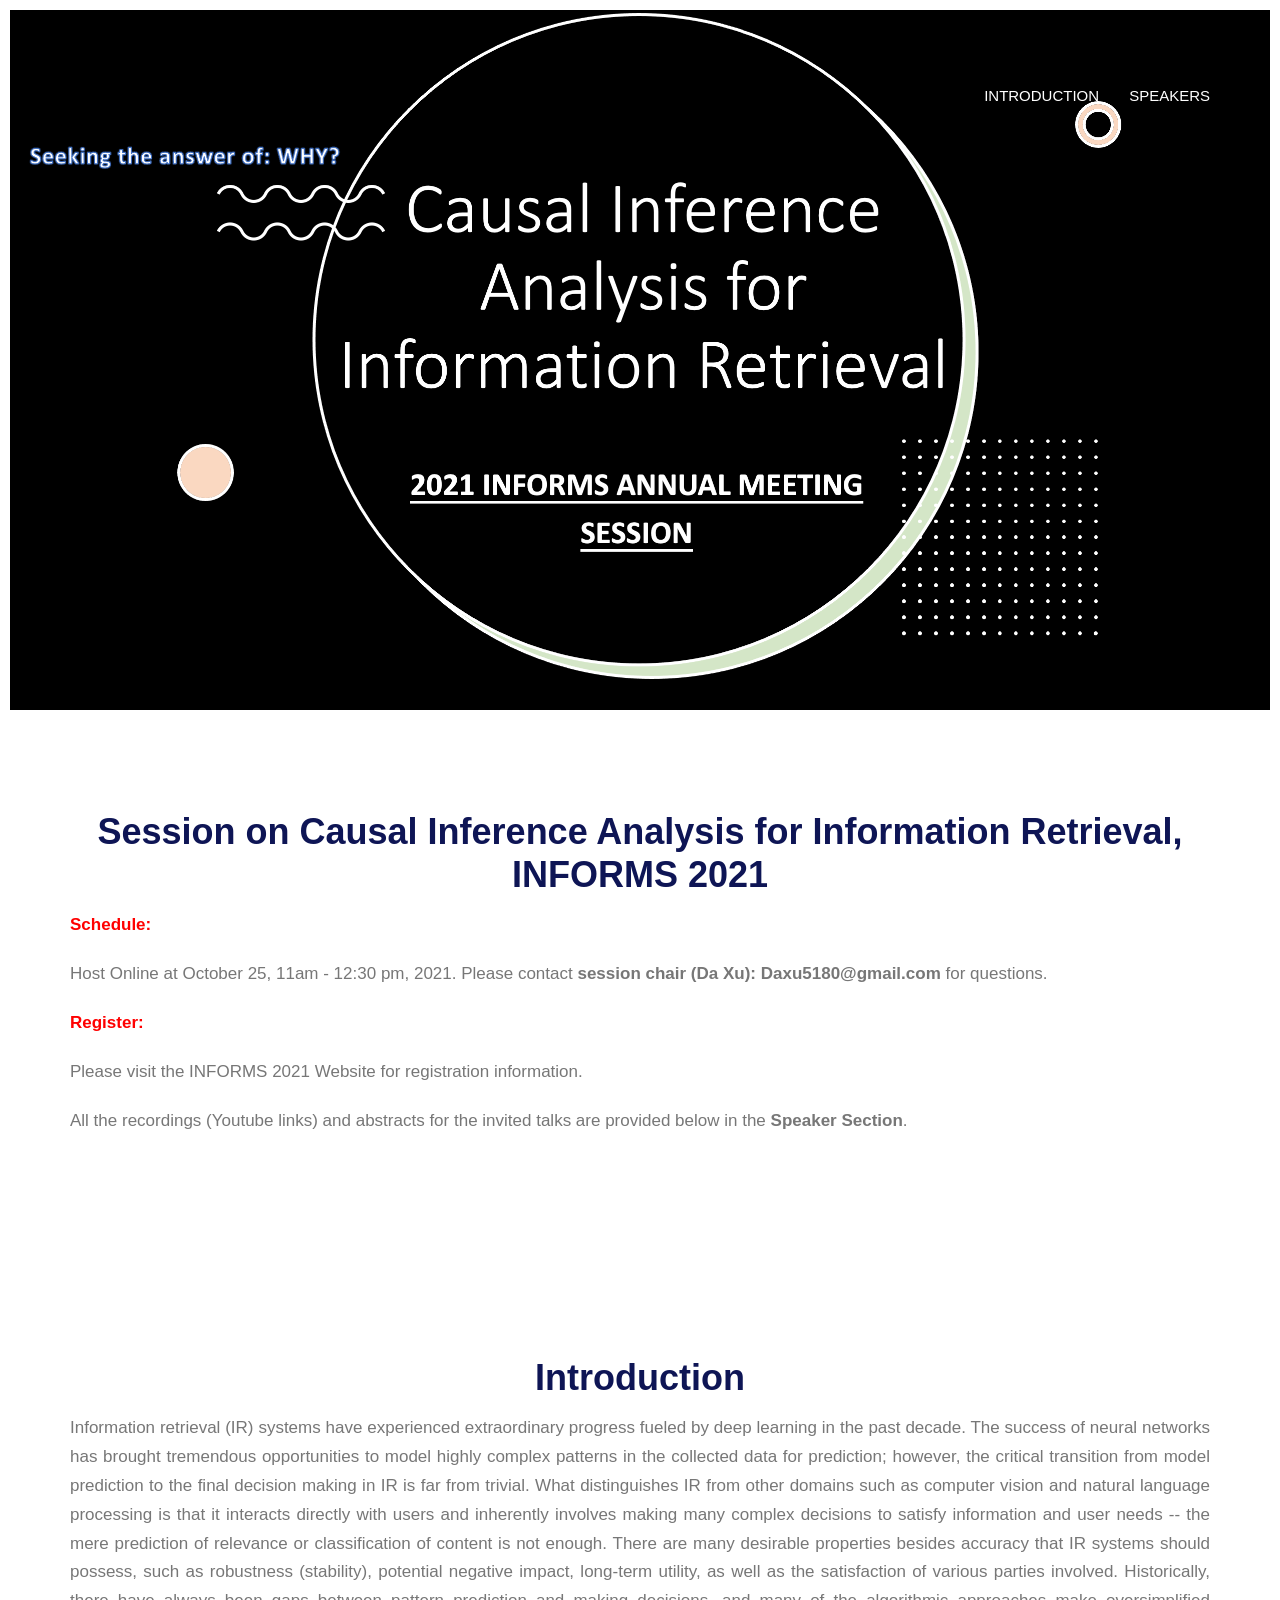
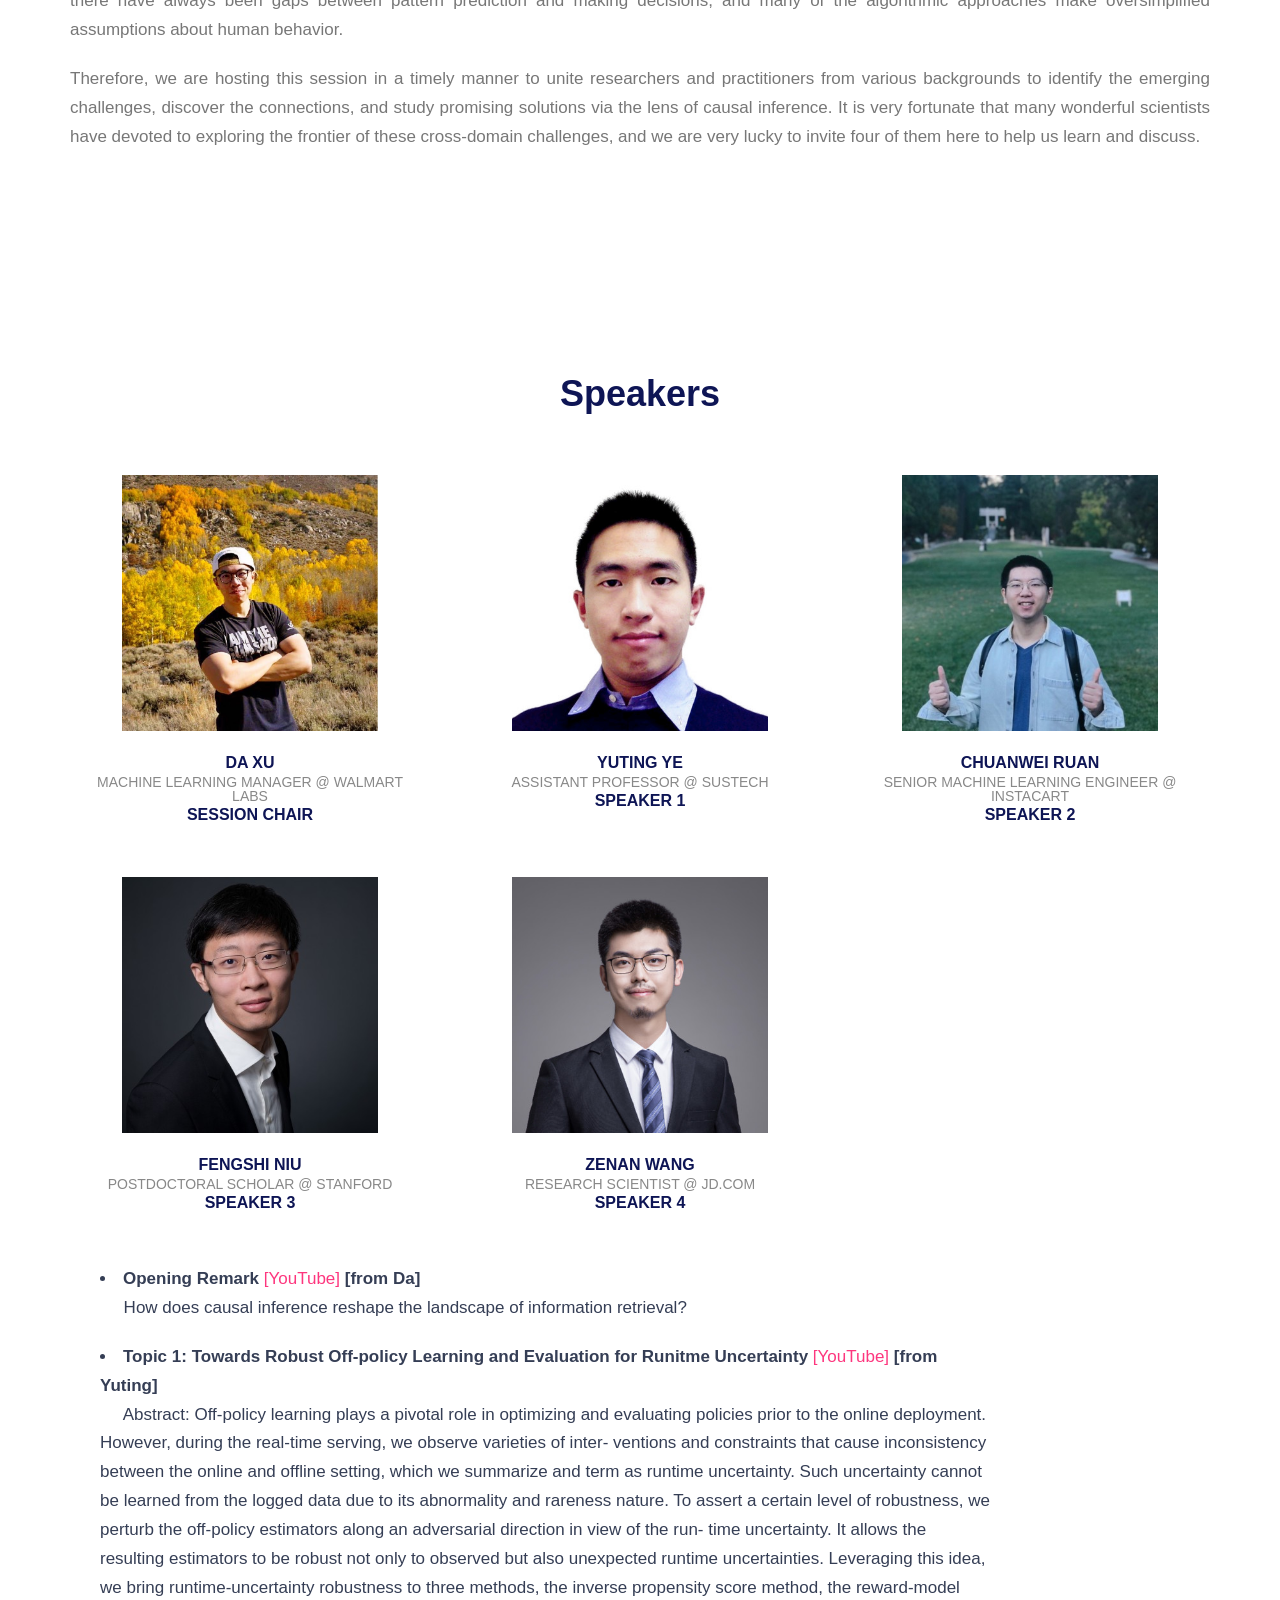
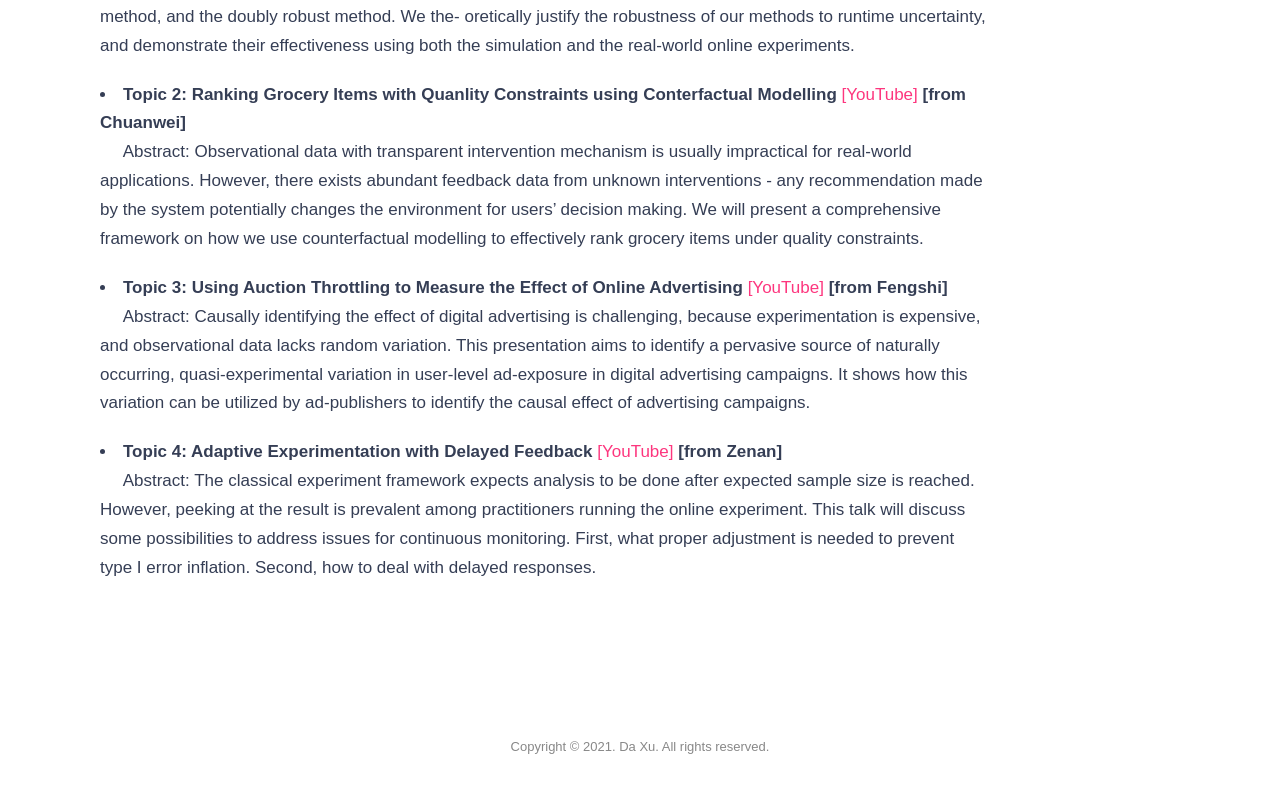
<file: index.html>
<!DOCTYPE html>
<html>

<head>
    <meta http-equiv="Content-Type" content="text/html; charset=UTF-8">

    <meta http-equiv="X-UA-Compatible" content="IE=edge">
    <meta name="viewport" content="width=device-width, initial-scale=1">
    <!-- The above 3 meta tags *must* come first in the head; any other head content must come *after* these tags -->
    <!-- <title>Causal Inference Analysis for Information Retrieval, INFORMS'21 Session</title> -->
<!--     <link rel="icon" href="./images/Logo.png">
 -->
    <!-- favicon
    <link href="favicon.png" rel=icon>-->

    <!-- web-fonts -->
    <link href="./resources/css" rel="stylesheet" type="text/css">

    <!-- Bootstrap -->
    <link href="./resources/bootstrap.min.css" rel="stylesheet">

    <!-- Style CSS -->
    <link href="./resources/style.css" rel="stylesheet">

    <!-- HTML5 shim and Respond.js for IE8 support of HTML5 elements and media queries -->
    <!-- WARNING: Respond.js doesn't work if you view the page via file:// -->
    <!--[if lt IE 9]>
    <script src="https://oss.maxcdn.com/html5shiv/3.7.2/html5shiv.min.js"></script>
    <script src="https://oss.maxcdn.com/respond/1.4.2/respond.min.js"></script>
    <![endif]-->
    <link href="./resources/css" rel="stylesheet">
    <script type="text/javascript" src="./resources/jquery-1.12.4.min.js"></script>
</head>

<body id="page-top" data-spy="scroll" data-target=".navbar">
    <div id="main-wrapper">
        <!-- Page Preloader -->
        <div id="preloader" style="display: none;">
            <div id="status">
                <div class="status-mes"></div>
            </div>
        </div>

        <header class="header">
            <!-- Navigation -->
            <nav class="navbar main-menu" role="navigation">
                <div class="container">
                    <div class="navbar-header">
                        <button type="button" class="navbar-toggle" data-toggle="collapse"
                            data-target=".navbar-main-collapse">
                            <span class="sr-only">Toggle navigation</span>
                            <span class="icon-bar"></span>
                            <span class="icon-bar"></span>
                            <span class="icon-bar"></span>
                        </button>
                        <!--<a class="navbar-brand page-scroll" href="#page-top"><img src="img/logo.png" alt=""></a>-->
                    </div>

                    <!-- Collect the nav links, forms, and other content for toggling -->
                    <div class="collapse navbar-collapse navbar-right navbar-main-collapse">
                        <ul class="nav navbar-nav">
                            <!-- Hidden li included to remove active class from about link when scrolled up past about section -->
                            <li class="hidden active"><a href="#page-top"></a></li>
                            <li class=""><a class="page-scroll" href="#section-intro">Introduction</a></li>
                            <li class=""><a class="page-scroll" href="#section-speaker">Speakers</a></li>
                        </ul>
                    </div>
                    <!-- /.navbar-collapse -->
                </div>
                <!-- /.container -->
            </nav>

            <!-- .nav -->

        </header>

        <div class="jumbotron text-center">
            <div class="content">
<!--                 <h1>Session on Causal Inference Analysis for Information Retrieval, INFORMS 2021</h1> -->
<!--                 <div class="event-date">October 25 11:00am (PDF) - October 25 12:30mm (PDT), 2021 </div> -->
            </div>
        </div>
        <!-- .Jumbotron-->

        <!-- Introduction Section -->
        <section id="section-header" class="section-wrapper about-event">
            <div class="container">
                <div class="row">
                    <div class="col-lg-12 text-center">
                        <h1>Session on Causal Inference Analysis for Information Retrieval, INFORMS 2021</h1>
                    </div>
                </div>
                <div class="row text-justify">
                    <div class="col-md-12">
                        <p style="color:red"><b>Schedule: </b> </p>
                        <p class="large text-muted">
                            Host Online at October 25, 11am - 12:30 pm, 2021. Please contact <b>session chair (Da Xu): Daxu5180@gmail.com</b> for questions.
                        </p>
                        <p style="color:red"><b>Register: </b> </p>
                        <p class="large text-muted">
                            Please visit the INFORMS 2021 Website for registration information. 
                        </p>
                        <p class="large text-muted">
                            All the recordings (Youtube links) and abstracts for the invited talks are provided below in the <b>Speaker Section</b>.
                        </p>
                </div>
            </div>
        </section>


        <!-- Introduction Section -->
        <section id="section-intro" class="section-wrapper about-event">
            <div class="container">
                <div class="row">
                    <div class="col-lg-12 text-center">
                        <h1>Introduction</h1>
                    </div>
                </div>


                <div class="row text-justify">
                    <div class="col-md-12">

                        <p class="large text-muted">
                            Information retrieval (IR) systems have experienced extraordinary progress fueled by deep learning in the past decade. The success of neural networks has brought tremendous opportunities to model highly complex patterns in the collected data for prediction; however, the critical transition from model prediction to the final decision making in IR is far from trivial. What distinguishes IR from other domains such as computer vision and natural language processing is that it interacts directly with users and inherently involves making many complex decisions to satisfy information and user needs -- the mere prediction of relevance or classification of content is not enough. There are many desirable properties besides accuracy that IR systems should possess, such as robustness (stability), potential negative impact, long-term utility, as well as the satisfaction of various parties involved. Historically, there have always been gaps between pattern prediction and making decisions, and many of the algorithmic approaches make oversimplified assumptions about human behavior. 

                        </p>
                        <p class="large text-muted">
                            Therefore, we are hosting this session in a timely manner to unite researchers and practitioners from various backgrounds to identify the emerging challenges, discover the connections, and study promising solutions via the lens of causal inference. It is very fortunate that many wonderful scientists have devoted to exploring the frontier of these cross-domain challenges, and we are very lucky to invite four of them here to help us learn and discuss.
                        </p>

                </div>
            </div>
        </section>



    <section id="section-speaker" class="section-wrapper team">
        <div class="container">
            <div class="row">
                <div class="col-md-12">
                    <div class="section-title">
                        <h1>Speakers</h1>
                    </div>
                </div>
            </div>
        <div class="row">
            <div class="col-md-4">
                <figure class="thumbnail">
                    <a href="https://www.linkedin.com/in/da-xu-62106b159/"><img src="./images/da.jpeg" class="img-responsive"
                            alt="Da Xu"></a>
                    <figcaption class="caption text-center">
                        <h3>Da Xu 
                            <small>Machine Learning Manager @ Walmart Labs</small>
                            Session Chair
                        </h3>

                    </figcaption>
                </figure>
            </div>

            <div class="col-md-4">
                <figure class="thumbnail">
                    <a href="https://www.linkedin.com/in/yuting-ye-65b495125/"><img src="./images/yuting.jpeg"
                            class="img-responsive" alt="Yuting Ye"></a>
                    <figcaption class="caption text-center">
                        <h3>Yuting Ye
                            <small>Assistant Professor @ SUSTech</small>
                            Speaker 1
                        </h3>
                    </figcaption>
                </figure>
            </div>

            <div class="col-md-4">
                <figure class="thumbnail">
                    <a href="https://www.linkedin.com/in/chuanwei-r-507832126/"><img src="./images/chuanwei.jpeg"
                            class="img-responsive" alt="Chuanwei Ruan"></a>
                    <figcaption class="caption text-center">
                        <h3>Chuanwei Ruan
                            <small>Senior Machine Learning Engineer @ Instacart </small>
                            Speaker 2
                        </h3>
                    </figcaption>
                </figure>
            </div>

            <div class="col-md-4">
                    <figure class="thumbnail">
                        <a href="https://www.linkedin.com/in/fengshiniu/"><img src="./images/fengshi.jpeg"
                                class="img-responsive" alt="Fengshi Niu"></a>
                        <figcaption class="caption text-center">
                            <h3> Fengshi Niu
                                <small>Postdoctoral Scholar @ Stanford</small>
                                Speaker 3
                            </h3>
                        </figcaption>
                    </figure>
            </div>

            <div class="col-md-4">
                    <figure class="thumbnail">
                        <a href="https://www.linkedin.com/in/zenan-wang-4886b858/"><img src="./images/zenan.jpeg"
                                class="img-responsive" alt="Zeman Wang"></a>
                        <figcaption class="caption text-center">
                            <h3>Zenan Wang
                                <small>Research Scientist @ JD.com</small>
                                Speaker 4
                            </h3>
                        </figcaption>
                    </figure>
            </div>
        </div>
        <!-- .row -->
        <div class="col-lg-10 text-left">
                    <div class="col-md-12">
                            <li><b>Opening Remark</b> 
                                <a href="https://youtu.be/4YxwbaqHRoc">[YouTube]</a>
                                <b>[from Da] </b>  
                            </li>
                            &nbsp&nbsp&nbsp&nbsp How does causal inference reshape the landscape of information retrieval?
                            <p></p>
                            <li><b>Topic 1: Towards Robust Off-policy Learning and Evaluation for Runitme Uncertainty</b> 
                                <a href="https://youtu.be/DzIzOBILexQ">[YouTube]</a>
                                <b>[from Yuting] </b>  
                            </li>
                            &nbsp&nbsp&nbsp&nbsp Abstract: Off-policy learning plays a pivotal role in optimizing and evaluating policies prior to the online deployment. However, during the real-time serving, we observe varieties of inter- ventions and constraints that cause inconsistency between the online and offline setting, which we summarize and term as runtime uncertainty. Such uncertainty cannot be learned from the logged data due to its abnormality and rareness nature. To assert a certain level of robustness, we perturb the off-policy estimators along an adversarial direction in view of the run- time uncertainty. It allows the resulting estimators to be robust not only to observed but also unexpected runtime uncertainties. Leveraging this idea, we bring runtime-uncertainty robustness to three methods, the inverse propensity score method, the reward-model method, and the doubly robust method. We the- oretically justify the robustness of our methods to runtime uncertainty, and demonstrate their effectiveness using both the simulation and the real-world online experiments.
                            <p></p>
                            <li><b>Topic 2: Ranking Grocery Items with Quanlity Constraints using Conterfactual Modelling</b> 
                                    <a href="https://youtu.be/XVazQz2cGUU">[YouTube]</a>
                                <b>[from Chuanwei] </b> </li>
                            &nbsp&nbsp&nbsp&nbsp Abstract: Observational data with transparent intervention mechanism is usually impractical for real-world applications. However, there exists abundant feedback data from unknown interventions - any recommendation made by the system potentially changes the environment for users’ decision making. We will present a comprehensive framework on how we use counterfactual modelling to effectively rank grocery items under quality constraints.
                            <p></p>
                            <li><b>Topic 3: Using Auction Throttling to Measure the Effect of Online Advertising</b>  <a
                                    href="https://youtu.be/aYmGIg_2epI">[YouTube]</a>
                                <b>[from Fengshi] </b> 
                            </li>
                            &nbsp&nbsp&nbsp&nbsp Abstract: Causally identifying the effect of digital advertising is challenging, because experimentation is expensive, and observational data lacks random variation. This presentation aims to identify a pervasive source of naturally occurring, quasi-experimental variation in user-level ad-exposure in digital advertising campaigns. It shows how this variation can be utilized by ad-publishers to identify the causal effect of advertising campaigns.
                            <p></p>
                            <li><b>Topic 4: Adaptive Experimentation with Delayed Feedback</b> <a
                                    href="https://youtu.be/SfT6fwZ5FxY">[YouTube]</a>
                                <b>[from Zenan] </b>  
                            </li>
                            &nbsp&nbsp&nbsp&nbsp Abstract: The classical experiment framework expects analysis to be done after expected sample size is reached. However, peeking at the result is prevalent among practitioners running the online experiment. This talk will discuss some possibilities to address issues for continuous monitoring. First, what proper adjustment is needed to prevent type I error inflation. Second, how to deal with delayed responses.
                            <p></p>

                    </div>
            </div>


        </div>
        <!-- /.container -->
    </section>


    <footer class="footer">
        <div class="copyright-section">
            <div class="container">
                <div class="col-md-12">
                    <div class="copytext text-center">Copyright © 2021. Da Xu. All rights reserved.</div>
                </div>
            </div>
            <!-- .container -->
        </div>
        <!-- .copyright-section -->
    </footer>
    <!-- .footer -->

    <!-- #main-wrapper -->


    <!-- jquery -->
    <script src="./resources/jquery-2.1.4.min.js"></script>

    <!-- Bootstrap -->
    <script src="./resources/bootstrap.min.js"></script>

    <!-- Plugin JavaScript -->
    <script src="./resources/jquery.easing.min.js"></script>

    <!-- Google Maps API Key - Use your own API key to enable the map feature. More information on the Google Maps API can be found at https://developers.google.com/maps/ -->
    <!---<script src="https://maps.googleapis.com/maps/api/js"></script>--->

    <!--<script src="js/one-page-nav.js"></script>-->
    <script src="./resources/scripts.js"></script>

    <div class="jvectormap-tip"></div>
</body>
<div id="slickdeals" data-initialized="1"></div>

</html>
</file>
<file: resources/style.css>
/*------------------------------------------------------------------
[Table of contents]

1. Body
    2. Global Typography
    3. Section Background / .gray-bg / .white-bg
	4. Header /
	    4.1. .top-bar
		4.2. Navigation / .navbar
	5. Hero Slider / .hero-slide
	6. Services / .services
	7. About Us / .about-us
	8. Testimonial / .testimonialOne
	9. Team / .team
	10. Pricing Table / .pricing-section
	11. Client Logo / .client-logo
	12. Contact Section
	    12.1. #googleMap
	    12.2. Contact Form
	13. Footer / .footer
	14. Preloader / #preloader


# [Color codes]

# Body  (text): #888
# Heading Color #0E1555
# Theme Color (link color) #FD367E
# Mid grey (sub header) #666666
# -------------------------------------------------------------------*/

body {
    font-family : 'Roboto', sans-serif;
    font-size   : 17px;
    line-height : 1.7em;
    color       : #353e55;
    font-weight : 100;
    background  : #ffffff;
    border      : 10px solid #fff;
    }

/* --------------------------------------
 * Global Typography
 *------------------------------------------*/

h1, h2, h3, h4, h5, h6 {
    margin : 0 0 15px;
    color  : #0e1555;
    }

h1 {
    font-size   : 36px;
    line-height : 1.2em;
    font-weight : 700;
    }

h2 {
    font-size   : 30px;
    line-height : 1.5em;
    font-weight : 400;
    }

h3 {
    font-size   : 24px;
    line-height : 1.5em;
    font-weight : 300;
    }

h4 {
    font-size   : 18px;
    line-height : 1.5em;
    font-weight : 300;
    }

h5 {
    font-size   : 16px;
    line-height : 1.5em;
    font-weight : 500;
    }

h6 {
    font-size   : 15px;
    line-height : 24px;
    }

/* --------------------------------------
 * LINK STYLE
 *------------------------------------------*/
a {
    color              : #fd367e;
    text-decoration    : none;
    -webkit-transition : all 0.3s ease 0s;
    -moz-transition    : all 0.3s ease 0s;
    -o-transition      : all 0.3s ease 0s;
    transition         : all 0.3s ease 0s;
    }

a,
a:active,
a:focus,
a:active {
    text-decoration : none;
    outline         : none
    }

a:hover,
a:focus {
    text-decoration : none;
    color           : #999999;
    }

p {
    margin-bottom : 20px;
    }

p.lead {
    font-size   : 19px;
    line-height : 1.7em;
    }

ul {
    margin     : 0;
    padding    : 0;
    list-style : none;
    }

/*Button Style*/
.btn {
    padding        : 10px 30px;
    margin-bottom  : 0;
    font-size      : 16px;
    border-radius  : 0;
    font-weight    : 500;
    border-width   : 2px;
    text-transform : uppercase;
    }

.btn-lg {
    font-size : 18px;
    padding   : 15px 30px
    }

/*btn-primary*/
.btn-primary {
    background-color : #fd367e;
    border-color     : #fd367e;
    }

.btn-primary:hover,
.btn-primary:focus,
.btn-primary:active:focus {
    background   : transparent;
    color        : #fd367e;
    border-color : #fd367e;
    }

/*btn-default*/
.btn-default {
    color            : #ffffff;
    background-color : transparent;
    border-color     : #ffffff;
    }

.btn-default:hover,
.btn-default:focus,
.btn-default:active:focus {
    background-color : transparent;
    color            : #fd367e;
    border-color     : #fd367e;
    }

button:focus,
.btn:focus,
.btn:active:focus {
    outline : none;
    }

/* --------------------
 * Section Background
 * -------------------*/

.gray-bg {
    background-color : #f0f1f3;
    border-top       : 1px solid #eeeeee;
    border-bottom    : 1px solid #eeeeee;
    }

.white-bg {
    background-color : #ffffff;
    }

/* --------------------
 *  main Wrapper
 * -------------------*/
#main-wrapper {
    background : #ffffff;
    overflow   : hidden;
    }

/*-----------------------------
 * NAVIGATION & HEADER STYLE
 *-------------------------------*/

.header {
    position : absolute;
    left     : 15px;
    right    : 15px;
    top      : 40px;
    z-index  : 9;
    }

/*Logo*/
.navbar-brand {
    padding : 0;
    height  : auto;
    margin  : 5px 0 !important;
    }

@media (max-width : 768px) {
    .navbar-brand {
        width : 200px;
        }

    .navbar-brand img {
        max-width : 100%;
        height    : auto;
        }
    }

/*navbar*/

.navbar {
    border-radius  : 0;
    padding        : 30px 0;
    background     : transparent;
    margin         : 0;
    font-size      : 15px;
    text-transform : uppercase;
    }

@media (max-width : 768px) {
    .navbar {
        padding : 10px;
        }
    }

/*navbar toggle*/
.navbar-toggle {
    margin        : 5px 0;
    padding       : 11px 10px;
    background    : transparent;
    }

.navbar-toggle:hover {
    color: #fff;
    }

.navbar-toggle .icon-bar {
    background: #fff;
    }

/*Navigation Style*/

.main-menu .navbar-right {
    margin-right : -15px;
    }

.main-menu .nav li a {
    color       : #ffffff;
    font-weight : 500;
    padding     : 15px 0 15px 30px;
    }

.main-menu .nav li a:hover,
.main-menu .nav li.active a {
    color      : #fd367e;
    background : transparent;
    }

.main-menu .nav li a:focus {
    background : transparent;
    }

@media (max-width : 991px) {
    .main-menu .nav li a {
        padding-left : 15px;
        }
    }

@media (max-width : 768px) {
    .main-menu .nav li {
        text-align : center;
        }

    .main-menu .nav li a {
        padding : 5px 0;
        color: #0e1555;
        }

    .navbar-collapse {
        margin-top : 10px;
        background: #fff;
        }
    }


/* Sticky Menu */
.sticky-nav {
    position           : fixed;
    right              : 0;
    left               : 0;
    top                : 0;
    z-index            : 999;
    background         : #ffffff !important;
    padding            : 5px 0;
    box-shadow         : 0 2px 5px rgba(0, 0, 0, .1);
    -webkit-transition : all .5s ease-in-out;
    -moz-transition    : all .5s ease-in-out;
    transition         : all .5s ease-in-out;
    }

.sticky-nav .nav li a {
    color : #0e1555;
    }

.sticky-nav .navbar-toggle .icon-bar{
    background: #333;
    }

@media (max-width: 768px) {
    .sticky-nav{
        padding-left: 10px;
        padding-right: 10px;
        }
    }

/*-------------------
 * Jumbotron
 *-------------------*/

.jumbotron {
    background            : url("../images/Logo.png");
    background-size       : contain;
    padding               : 0;
    margin                : 0;
    height                : 700px;
    min-height            : 500px;
    max-width             : 100%;
    vertical-align        : middle;
    position              : relative;
    background-attachment : fixed;
    background-repeat     : no-repeat;
    background-position   : center top;
    overflow              : hidden;
    }

.jumbotron .content {
    color             : #000000;
    position          : absolute;
    top               : 82%;
    left              : 0;
    right             : 0;
    height            : 30%;
    width             : 100%;
    margin            : 0 auto;
    padding           : 0 10%;
    transform         : translateY(-50%);
    -webkit-transform : translateY(-50%);
    -moz-transform    : translateY(-50%);
    }

.jumbotron .content h1 {
    color       : #000000;
    font-weight : bold;
    }

.jumbotron .content p.lead {
    font-size   : 24px;
    line-height : 1.5em;
    color       : rgba(255, 255, 255, .7);
    }

.jumbotron .content .event-date {
    font-size     : 24px;
    margin-bottom : 40px;
    }

.jumbotron .btn {
    margin-top : 40px;
    }

@media (max-width : 600px) {
    .jumbotron .content {
        min-height : auto;
        }

    .jumbotron .content h1 {
        font-size : 26px;
        }

    .jumbotron .content p.lead {
        font-size : 15px;
        }
    }

/*---------------------------
 * Section Wrapper
 *---------------------------*/
.section-wrapper {
    padding : 100px 0;
    }

/*---------------------------
 * Section Title
 *---------------------------*/
.section-title {
    margin-bottom : 60px;
    text-align    : center;
    }

.section-title h1 {
    margin-bottom : 5px;
    }

.section-title p {
    font-size : 18px;
    color     : #888888;
    }

/* ----------------------------------------------
 * About Event
 *-----------------------------------------------*/
.about-event .lead {
    font-size   : 19px;
    line-height : 1.7em;
    }

.about-event address {
    font-size   : 15px;
    color       : #888888;
    line-height : 1.8em;
    }

.about-event address strong {
    color : #353e55;
    }

/* ----------------------------------------------
 * Team Section
 *-----------------------------------------------*/

.team .thumbnail {
    padding          : 0;
    line-height      : 22px;
    background-color : transparent;
    border           : 0;
    margin-bottom: 30px;
    }

@media (max-width : 767px) {
    .team .thumbnail {
        margin-bottom : 30px;
        }
    }

.team .thumbnail img {
    object-fit: contain;
    width : auto;
    height: 256px;
    }

.team .thumbnail .caption {
    padding          : 10px;
    }

.team .thumbnail h3 {
    font-size        : 16px;
    font-weight: bold;

    margin           : 0 10px;
    text-transform   : uppercase;
    padding          : 10px 0;
    }



.team .thumbnail h3 small {
    font-size: 14px;
    color     : #888;
    display: block;
    font-weight: normal;
    }


.team .social-links li {
    display      : inline-block;
    margin-right : 3px;
    }

.team .social-links li:last-child {
    margin-right : 0;
    }

.team .social-links li a {
    display   : block;
    font-size : 14px;
    color     : #ccc;
    padding   : 0 5px;
    }

.team .social-links li a:hover {
    color : #333;
    }

/* --------------------------
 * Agenda
 *---------------------------*/
.section-ajenda .session {
    padding       : 15px 0;
    border-left   : 1px solid #eeeeee;
    margin-bottom : 40px;
    }

.section-ajenda .session time {
    padding       : 5px 25px 15px;
    border-bottom : 1px solid #eeeeee;
    display       : inline-block;
    }

.section-ajenda .session h2 {
    margin : 20px 0 0 20px;
    }

.section-ajenda .session h3 {
    margin         : 20px 0 20px 20px;
    font-size      : 20px;
    text-transform : uppercase;
    }

.section-ajenda .session h3 span {
    font-size   : 14px;
    display     : block;
    line-height : 1;
    }

/* --------------------------
 * Pricing Table
 *---------------------------*/

.pricing-section .pricing-table-default {
    border         : 1px solid #f1f1f1;
    background     : #ffffff;
    padding-bottom : 40px;
    }

@media (max-width : 766px) {
    .pricing-section .pricing-table-default {
        margin-bottom : 30px;
        }
    }

.pricing-section .pricing-head h3 {
    font-size        : 15px;
    font-weight      : bold;
    text-transform   : uppercase;
    color            : #ffffff;
    padding          : 14px 40px;
    margin           : 0;
    background-color : #0e1555;
    }

.pricing-section .pricing-head .price {
    display     : block;
    font-size   : 60px;
    line-height : 60px;
    font-weight : bold;
    padding     : 43px 0 0;
    }

.pricing-section .pricing-head .price sup {
    font-size      : 24px;
    font-weight    : bold;
    vertical-align : super;
    top            : 0;
    }

.pricing-section .pricing-detail {
    margin : 0 50px 25px 50px;
    }

.pricing-section .pricing-detail p {
    margin : 0;
    }

/*pricing list*/

.pricing-section .pricing-list li {
    display : block;
    padding : 8px 0;
    }

.pricing-section .pricing-list li i {
    margin-right : 17px;
    }

.pricing-section .pricing-list li:first-child {
    padding-top : 25px;
    }

.pricing-section .pricing-list li:last-child {
    padding : 12px 0 0;
    }

.pricing-section .pricing-detail .pink-i li {
    position : relative;
    }

/* --------------------------
 * Client Logo
 *---------------------------*/

.client-logo a img {
    width              : 100%;
    opacity            : 1;
    -webkit-transition : all 0.8s ease 0s;
    -moz-transition    : all 0.8s ease 0s;
    -o-transition      : all 0.8s ease 0s;
    transition         : all 0.8s ease 0s;
    }

.client-logo a:hover img {
    opacity : .5;
    }

@media (max-width : 992px) {
    .client-logo .section-margin {
        margin-bottom : 30px;
        }
    }

/* ------------------
 * Google Map
 * ------------------*/

#googleMap {
    height        : 320px;
    border        : 5px solid #ffffff;
    margin-bottom : 100px;
    }

/* ---------------------------
 * Subscribe Form
 * --------------------------- */

.subscribe-form {
    text-align : center;
    }



/*-------------------
 * Form Style
 *-------------------*/

.form-control {
    height        : 46px;
    padding       : 0 20px;
    font-size     : 14px;
    line-height   : 46px;
    color         : #969595;
    border        : 1px solid #f1f1f1;
    border-radius : 0;
    box-shadow    : none;
    }

.form-control.input-lg {
    height        : 60px;
    padding       : 0 20px;
    font-size     : 18px;
    line-height   : 60px;
    color         : #969595;
    border        : 1px solid #f1f1f1;
    border-radius : 0;
    box-shadow    : none;
    min-width     : 400px;
    }

.form-control:focus,
.form-control:active {
    box-shadow   : none;
    border-color : #fd367e;
    }


@media (max-width : 600px) {
    .form-control.input-lg{
        min-width: auto;
        display: block;
        }
    }

/* Image */

    .image {
        border-radius: 5px;
        border: 0;
        display: inline-block;
        position: relative;
    }

        .image img {
            /* max-width: 100%; */
            /* max-height: 100%; */
            height: 225px;
            border-radius: 5px;
            display: block;
        }

        .image.left {
            float: left;
            margin: 0 2.5em 2em 0;
            top: 0.25em;
        }

        .image.right {
            float: right;
            margin: 0 0 2em 2.5em;
            top: 0.25em;
        }

        .image.fit {
            display: block;
            margin: 0 0 2.25em 0;
            width: 100%;
        }

            .image.fit img {
                display: block;
                width: 100%;
            }

        .image.avatar {
            border-radius: 10%;
            overflow: hidden;
        }

            .image.avatar img {
                border-radius: 10%;
                display: block;
                width: 100%;
            }


/* --------------------------------------------
 *   Footer
 *---------------------------------------------- */

/* Copyright */

.footer .copyright-section {
    font-size : 13px;
    color     : #888888;
    padding   : 30px 0;
    }

.footer .copyright-section .copytext {
    font-weight : 400;
    display     : block;
    }

/* ---------------------------------------------- /*
 * Preloader
/* ---------------------------------------------- */
#preloader {
    background : #ffffff;
    bottom     : 0;
    left       : 0;
    position   : fixed;
    right      : 0;
    top        : 0;
    z-index    : 9999;
    }

#status,
.status-mes {
    background-image    : url("../images/Logo.png");
    background-position : center;
    background-repeat   : no-repeat;
    height              : 200px;
    left                : 50%;
    margin              : -100px 0 0 -100px;
    position            : absolute;
    top                 : 50%;
    width               : 200px;
    }

.status-mes {
    background : none;
    left       : 0;
    margin     : 0;
    text-align : center;
    top        : 65%;
    }
</file>
